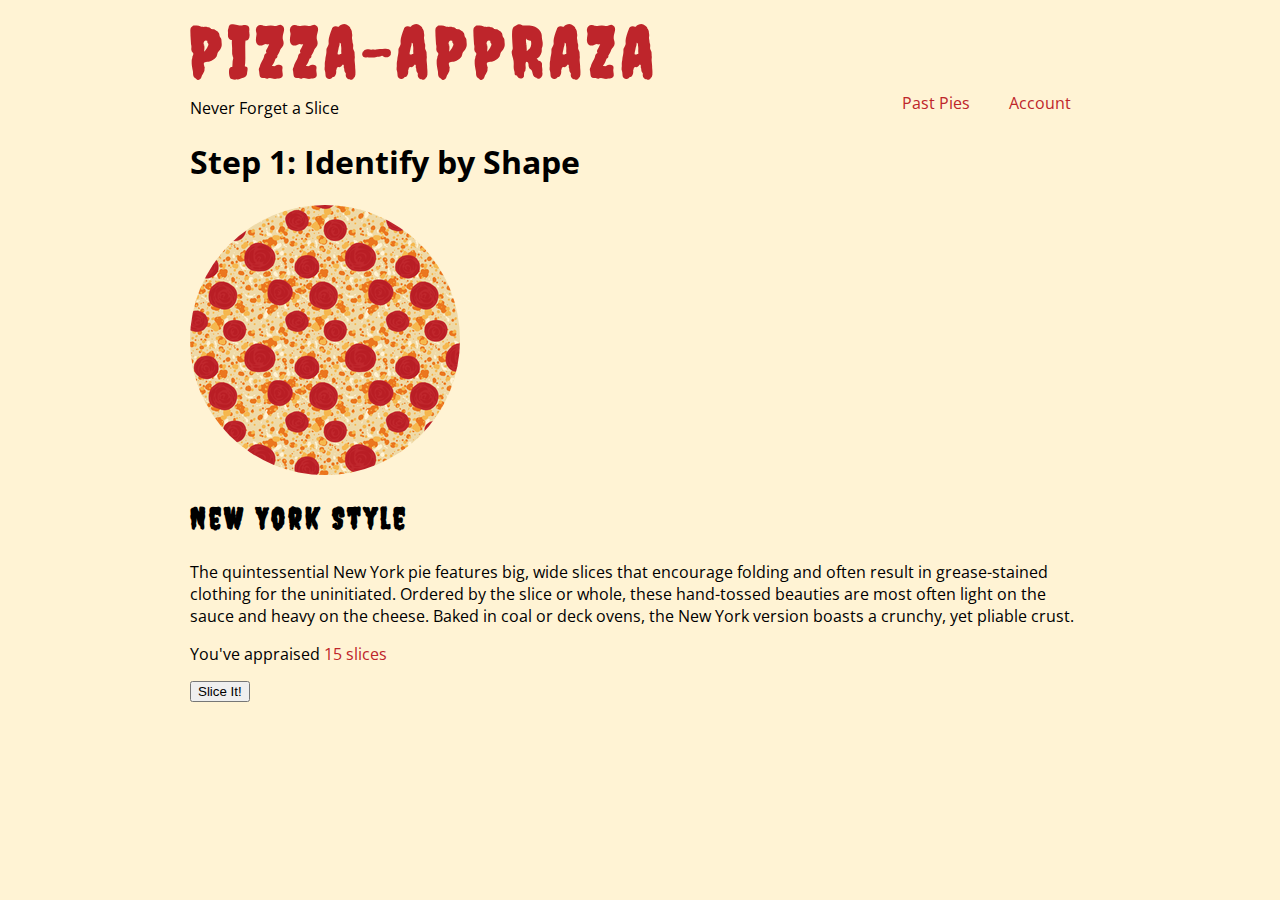
<file: demo/index.html>
<html>

<head>
  <title>PIZZA-APPRAZA</title>
  <link href="https://fonts.googleapis.com/css?family=Creepster|Open+Sans" rel="stylesheet">
  <link rel="stylesheet" type="text/css" href="style.css">
</head>

<body>
  <div class="page-wrap">
    <header id="page-head">
      <h1><a href="#">PIZZA-APPRAZA</a></h1>
      <p>Never Forget a Slice</p>
      <menu>
        <ul>
          <li><a href="#">Past Pies</a></li>
          <li><a href="#">Account</a></li>
        </ul>
      </menu>
    </header>
     
    <main>
      <h1>Step 1: Identify by Shape</h1>
      <section class="card">
        <div class="pizza-r-md"></div>
        <h2>New York Style</h2>
        <p>The quintessential New York pie features big, wide slices that encourage folding and often result in grease-stained clothing for the uninitiated. Ordered by the slice or whole, these hand-tossed beauties are most often light on the sauce and heavy on the cheese. Baked in coal or deck ovens, the New York version boasts a crunchy, yet pliable crust.</p>
        <p class="past-slices">You've appraised <a href="#">15 slices </a></p>
        <button>Slice It!</button>
      </section>

      <section class="card pizza">

      </section>

      <section class="card pizza">

      </section>

      <section class="card pizza">

      </section>
    </main>
  </div>
</body>

</html>
</file>
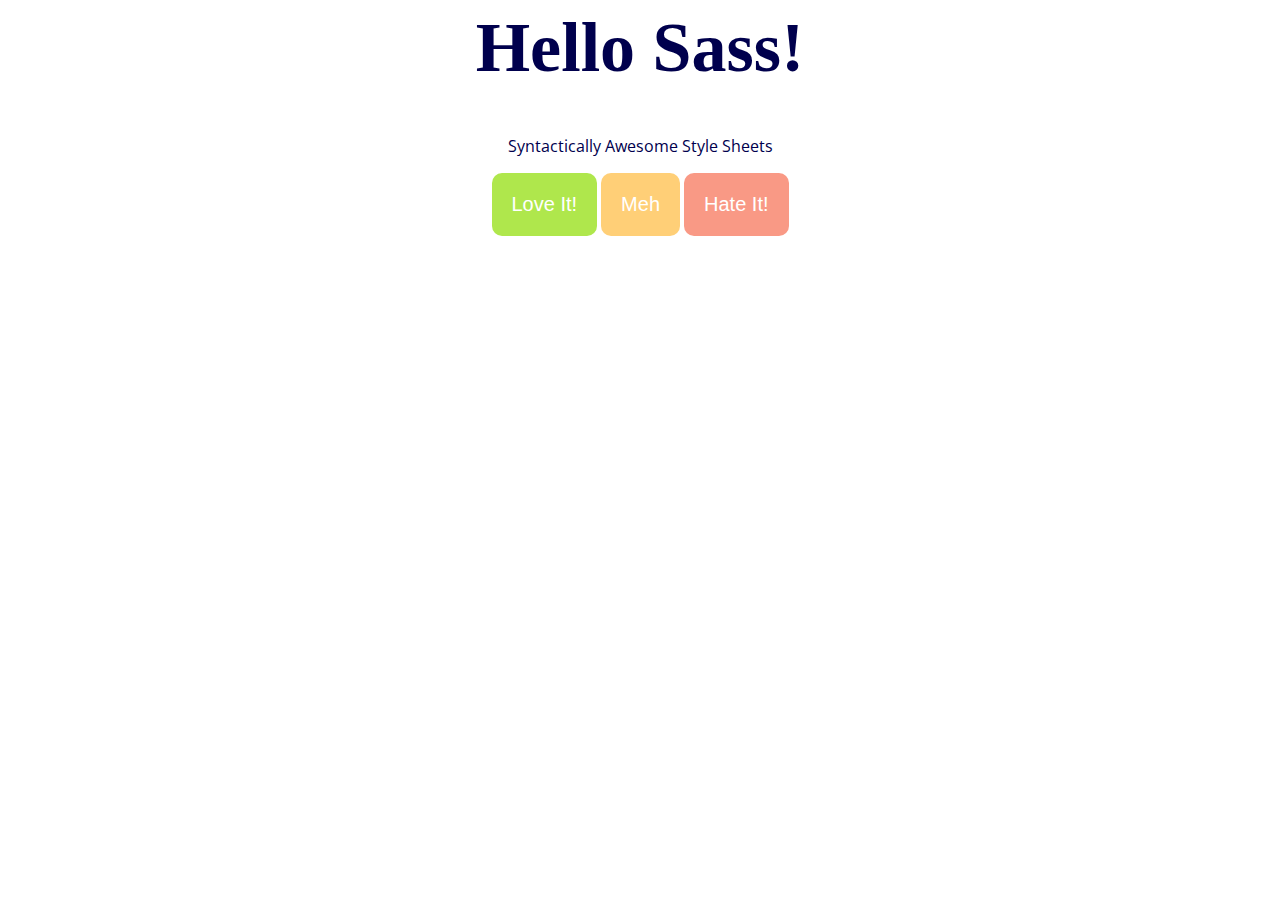
<file: going-deep/index.html>
<html>

<head>
  <link href="https://fonts.googleapis.com/css?family=Open+Sans|Rochester" rel="stylesheet">
  <link rel="stylesheet" type="text/css" href="sassy-button.css">
  <title>Hello World!</title>
</head>

<body>

  <header id="page-head">
    <h1>Hello Sass!</h1>
    <p>Syntactically Awesome Style Sheets</p>
  </header>

  <!-- adding a menu from the first example-->
  <menu>
    <button class="btn btn-success">Love It!</button> 
    <button class="btn btn-warn">Meh</button> 
    <button class="btn btn-danger">Hate It!</button> 
  </menu>

</body>

</html>
</file>
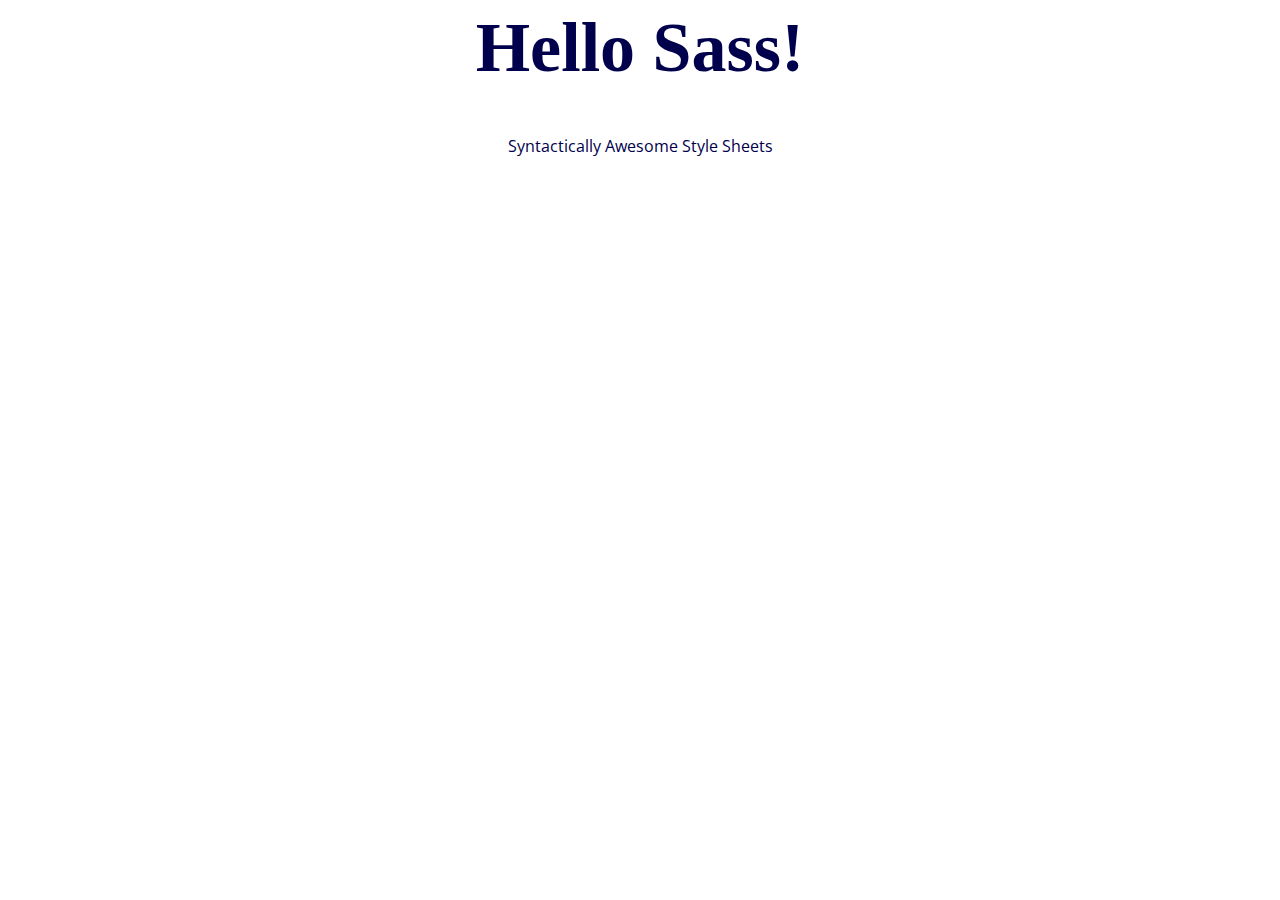
<file: first-look/start.html>
<html>

<head>
  <link href="https://fonts.googleapis.com/css?family=Open+Sans|Rochester" rel="stylesheet">
  <link rel="stylesheet" type="text/css" href="hello-sass.css">
  <title>Hello World!</title>
</head>

<body>

  <header id="page-head">
    <h1>Hello Sass!</h1>
    <p>Syntactically Awesome Style Sheets</p>
  </header>

</body>

</html>
</file>
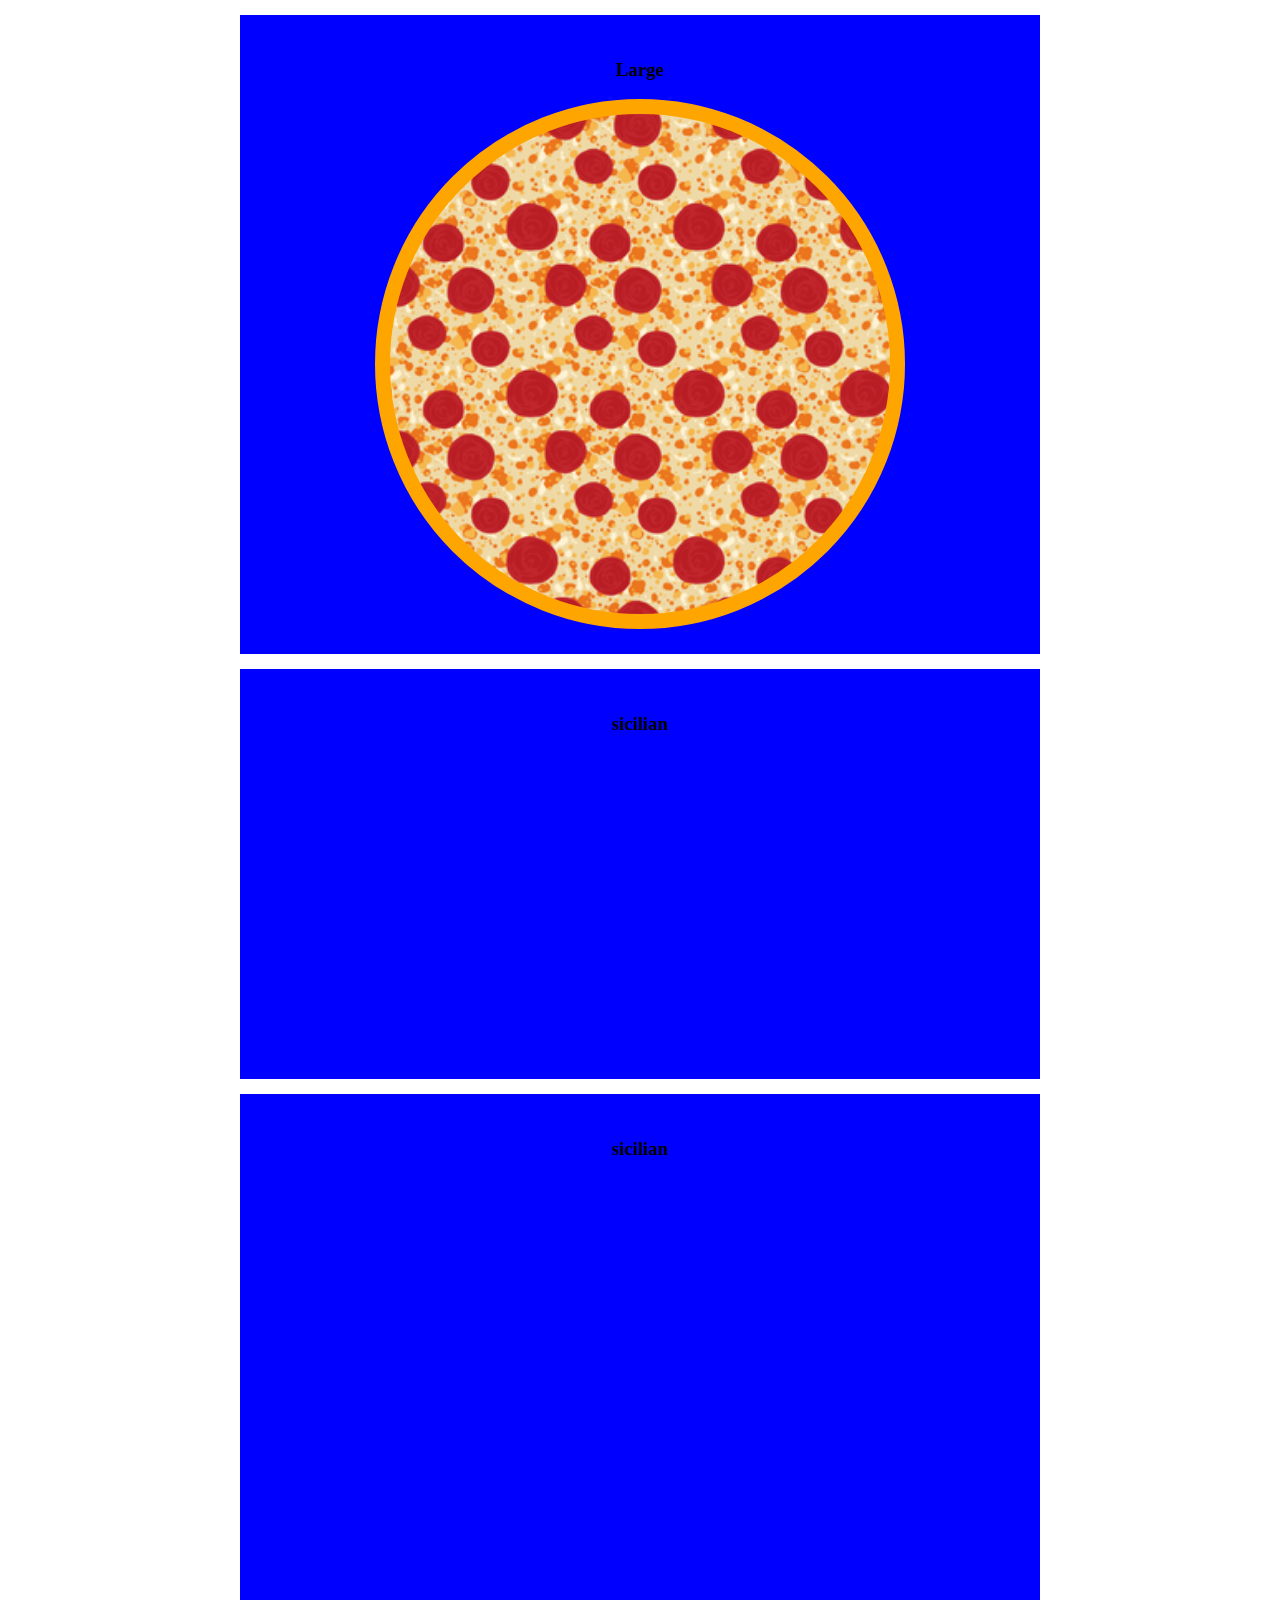
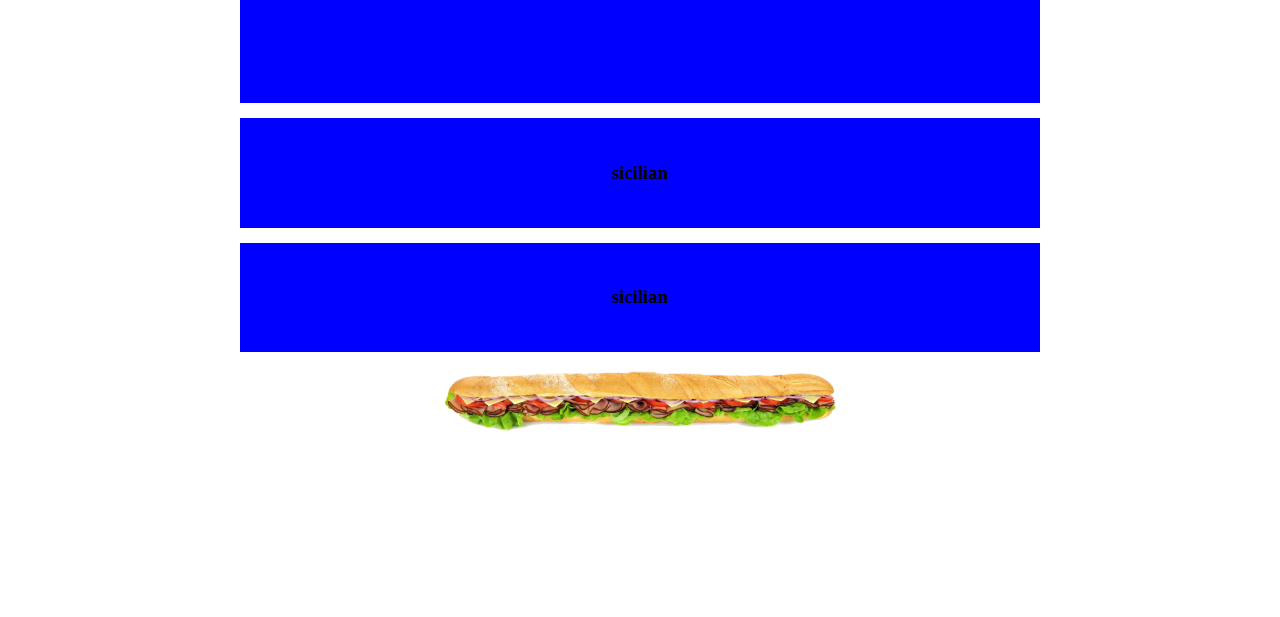
<file: mixins/mixins.html>
<html>

<head>
  <title>Mixins</title>
  <link rel="stylesheet" type="text/css" href="style.css">
</head>

<body>
  <main>
    <div class="card">
      <h3>Large</h3>
      <div class="pizza round-lg"></div>
    </div>

    <div class="card">
      <h3>sicilian</h3>
      <div class="pizza round-md"></div>
    </div>
     
    <div class="card">
      <h3>sicilian</h3>
      <div class="pizza sicilian"></div>
    </div>
     
    <div class="card">
      <h3>sicilian</h3>
      <div class="pizza round-sm"></div>
    </div>
     
    <div class="card">
      <h3>sicilian</h3>
      <div class="pizza bagel"></div>
    </div>

    <div class="sub sub-lg">
    </div>
     
  </main>
</body>

</html>
</file>
<file: demo/style.css>
body {
  margin: 0;
  background-color: #fff3d4;
  font-family: "Open Sans", sans-serif; }

.page-wrap {
  width: 900px;
  margin: 0 auto; }
  .page-wrap a {
    color: #be252b;
    text-decoration: none; }

#page-head h1 {
  font-family: "Creepster", cursive;
  font-size: 70px;
  letter-spacing: 7px;
  color: #be252b;
  margin: 10px 0 0 0; }
  #page-head h1 a:hover {
    color: #eb761e; }
#page-head p {
  margin: 5px 0 0 0;
  display: inline-block; }
#page-head menu, #page-head ul {
  padding: 0;
  margin: 0;
  float: right;
  text-align: center; }
#page-head ul {
  list-style: none; }
  #page-head ul li {
    display: inline-block;
    width: 100px; }
    #page-head ul li a:hover {
      background-color: #eb761e;
      color: #fff3d4;
      padding: 5px; }

main h2 {
  font-size: 30px;
  letter-spacing: 3px;
  font-family: "Creepster", cursive; }

.pizza-r-md {
  -webkit-border-radius: 100%;
  -moz-border-radius: 100%;
  -ms-border-radius: 100%;
  border-radius: 100%;
  width: 30%;
  height: 30%;
  display: block;
  background-image: url("./assets/pizza.png");
  background-position: center; }

/*# sourceMappingURL=style.css.map */
</file>
<file: going-deep/sassy-button.css>
header {
  color: #00004d;
  text-align: center; }
  header h1 {
    font-size: 70px;
    font-family: "Rochester", cursive; }
  header h1:hover {
    color: #c6538c; }
  header p {
    font-family: "Open Sans", sans-serif; }

menu {
  padding: 0;
  text-align: center; }

.btn-success, .btn-warn, .btn-danger {
  color: white;
  font-size: 20px;
  padding: 20px;
  border-radius: 10px;
  border-style: none; }

.btn-success {
  background-color: #afe74c; }
  .btn-success:hover {
    background-color: #7CB518; }

.btn-warn {
  background-color: #ffcf77; }
  .btn-warn:hover {
    background-color: #FFAB11; }

.btn-danger {
  background-color: #f99985; }
  .btn-danger:hover {
    background-color: #F44724; }

/*# sourceMappingURL=sassy-button.css.map */
</file>
<file: first-look/hello-sass.css>
header {
  color: #00004d;
  text-align: center; }
  header h1 {
    font-size: 70px;
    font-family: "Rochester", cursive; }
  header h1:hover {
    color: #c6538c; }
  header p {
    font-family: "Open Sans", sans-serif; }

/*# sourceMappingURL=hello-sass.css.map */
</file>
<file: mixins/style.css>
body {
  margin: 0; }

main {
  width: 900px;
  margin: 0 auto; }

.card {
  width: 750px;
  margin: 15px auto;
  background-color: blue;
  text-align: center;
  padding: 25px; }

.round-lg {
  display: block;
  margin: 0 auto;
  background-image: url("./pizza.png");
  background-position: center;
  background-size: cover;
  border: solid 15px orange; }

.sub {
  display: block;
  margin: 0 auto;
  background-image: url("./sub.png");
  background-size: contain;
  background-repeat: no-repeat;
  height: 250px; }

.round-lg {
  border-radius: 100%;
  width: 500px;
  height: 500px; }

.round-md {
  border-radius: 100%;
  width: 300px;
  height: 300px; }

.sicilian {
  border-radius: 15px;
  width: 500px;
  height: 500px;
  width: 700px; }

.sub-lg {
  width: 400px; }

/*# sourceMappingURL=style.css.map */
</file>
